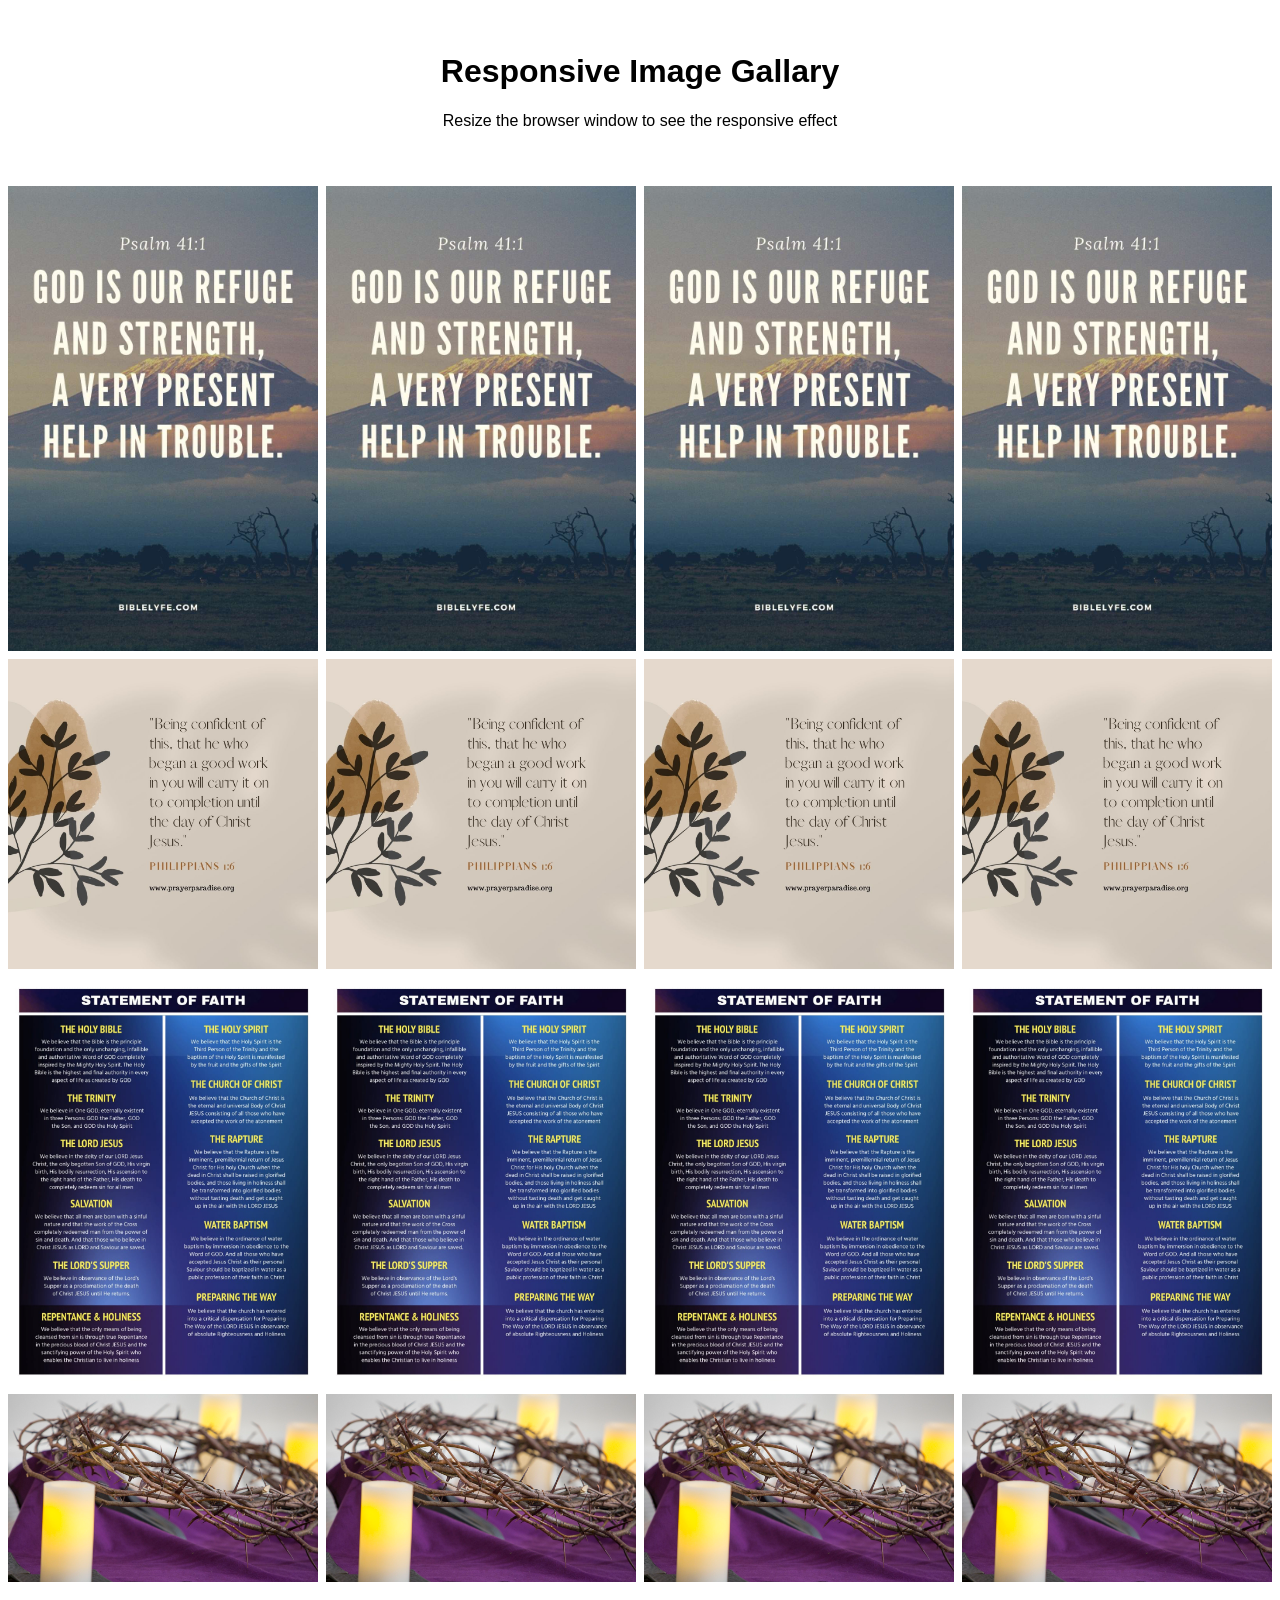
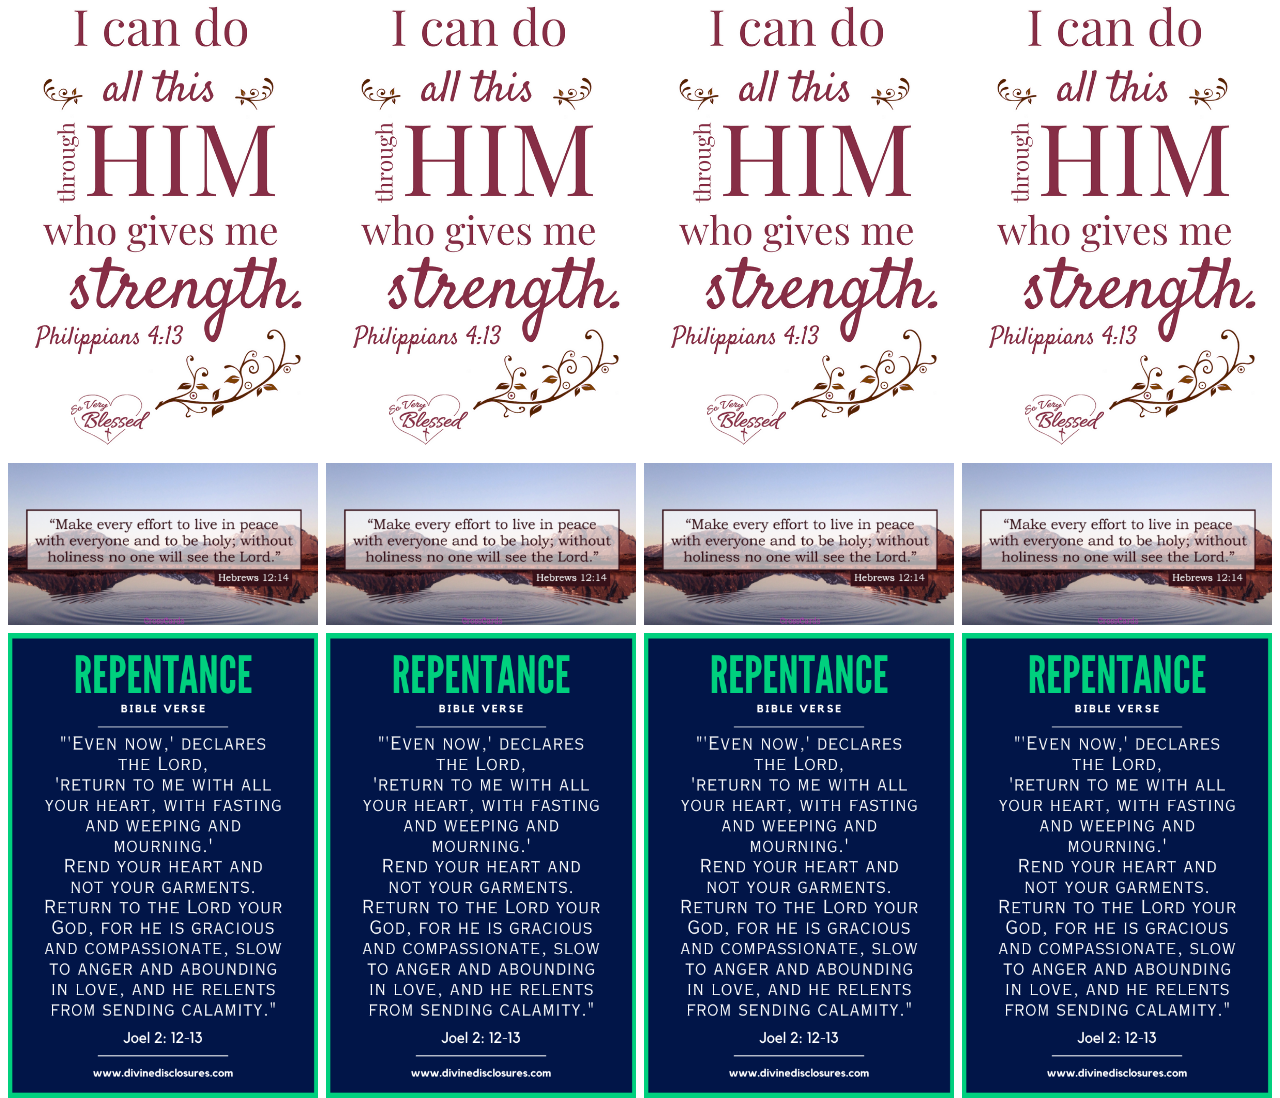
<file: gallary/index.html>
<!DOCTYPE html>
<html lang="en">
  <head>
    <meta charset="UTF-8" />
    <meta name="viewport" content="width=device-width, initial-scale=1.0" />
    <title>Responsive Image Gallary</title>
    <link rel="stylesheet" href="style1.css" />
  </head>
  <body>
    <!-- Header -->
    <div class="header">
      <h1>Responsive Image Gallary</h1>
      <p>Resize the browser window to see the responsive effect</p>
    </div>

    <!-- Photo Grid -->
    <div class="row">
      <div class="column">
        <img
          src="/gallary/God+is+our+refuge+and+strength.jpg"
          alt=""
          style="width: 100%"
        />
        <img
          src="/gallary/Beige-Floral-Bible-Verse-Instagram-Post.jpg"
          alt=""
          style="width: 100%"
        />
        <img src="/gallary/GEipyI4W0AAZenh.jpeg" alt="" style="width: 100%" />
        <img
          src="/gallary/20230130T1730-PENANCE-REVISED-ORDER-1755411.JPG.jpeg"
          alt=""
          style="width: 100%"
        />
        <img
          src="/gallary/10-Bible-Verses-on-Strength-Philippians-4_13.png"
          alt=""
          style="width: 100%"
        />
        <img src="/gallary/image-9.png" alt="" style="width: 100%" />
        <img
          src="/gallary/Scripture-On-Repentance.png"
          alt=""
          style="width: 100%"
        />
      </div>
      <div class="column">
        <img
          src="/gallary/God+is+our+refuge+and+strength.jpg"
          alt=""
          style="width: 100%"
        />
        <img
          src="/gallary/Beige-Floral-Bible-Verse-Instagram-Post.jpg"
          alt=""
          style="width: 100%"
        />
        <img src="/gallary/GEipyI4W0AAZenh.jpeg" alt="" style="width: 100%" />
        <img
          src="/gallary/20230130T1730-PENANCE-REVISED-ORDER-1755411.JPG.jpeg"
          alt=""
          style="width: 100%"
        />
        <img
          src="/gallary/10-Bible-Verses-on-Strength-Philippians-4_13.png"
          alt=""
          style="width: 100%"
        />
        <img src="/gallary/image-9.png" alt="" style="width: 100%" />
        <img
          src="/gallary/Scripture-On-Repentance.png"
          alt=""
          style="width: 100%"
        />
      </div>
      <div class="column">
        <img
          src="/gallary/God+is+our+refuge+and+strength.jpg"
          alt=""
          style="width: 100%"
        />
        <img
          src="/gallary/Beige-Floral-Bible-Verse-Instagram-Post.jpg"
          alt=""
          style="width: 100%"
        />
        <img src="/gallary/GEipyI4W0AAZenh.jpeg" alt="" style="width: 100%" />
        <img
          src="/gallary/20230130T1730-PENANCE-REVISED-ORDER-1755411.JPG.jpeg"
          alt=""
          style="width: 100%"
        />
        <img
          src="/gallary/10-Bible-Verses-on-Strength-Philippians-4_13.png"
          alt=""
          style="width: 100%"
        />
        <img src="/gallary/image-9.png" alt="" style="width: 100%" />
        <img
          src="/gallary/Scripture-On-Repentance.png"
          alt=""
          style="width: 100%"
        />
      </div>
      <div class="column">
        <img
          src="/gallary/God+is+our+refuge+and+strength.jpg"
          alt=""
          style="width: 100%"
        />
        <img
          src="/gallary/Beige-Floral-Bible-Verse-Instagram-Post.jpg"
          alt=""
          style="width: 100%"
        />
        <img src="/gallary/GEipyI4W0AAZenh.jpeg" alt="" style="width: 100%" />
        <img
          src="/gallary/20230130T1730-PENANCE-REVISED-ORDER-1755411.JPG.jpeg"
          alt=""
          style="width: 100%"
        />
        <img
          src="/gallary/10-Bible-Verses-on-Strength-Philippians-4_13.png"
          alt=""
          style="width: 100%"
        />
        <img src="/gallary/image-9.png" alt="" style="width: 100%" />
        <img
          src="/gallary/Scripture-On-Repentance.png"
          alt=""
          style="width: 100%"
        />
      </div>
    </div>
  </body>
</html>
</file>
<file: gallary/style1.css>
* {
  box-sizing: border-box;
}
body {
  margin: 0;
  font-family: Arial, Helvetica, sans-serif;
}
.header {
  text-align: center;
  padding: 32px;
}
.row {
  display: flex;
  flex-wrap: wrap;
  padding: 0 4px;
}
/* create four equal columns that sit next to each other */
.column {
  flex: 25%;
  max-width: 25%;
  padding: 0 4px;
}
.column img {
  margin-top: 8px;
  vertical-align: middle;
}
/* responsive layout - makes a two column-layout instead of four columns */
@media (max-width: 800px) {
  .column {
    flex: 50%;
    max-width: 50%;
  }
}
/* responsive layout - makes the two columns stack on top of each other instead of next to each other */
@media (max-width: 600px) {
  .column {
    flex: 100%;
    max-width: 100%;
  }
}
</file>
